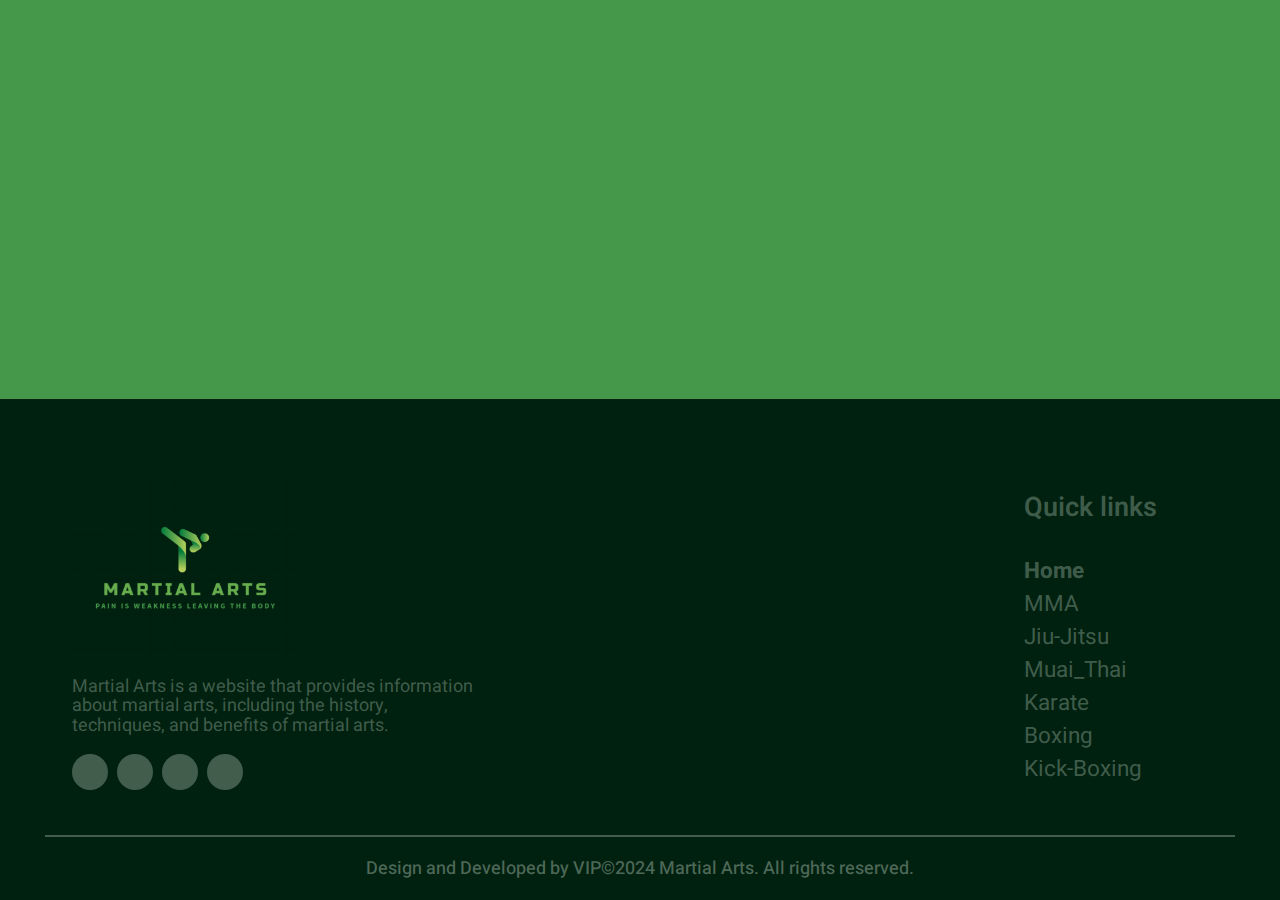
<file: Ivan/footer.html>
<!DOCTYPE html>
<html lang="en">
<head>
    <meta charset="UTF-8">
    <meta name="viewport" content="width=device-width, initial-scale=1.0">
    <title>Martial Arts</title>
    <link rel="stylesheet" href="https://cdnjs.cloudflare.com/ajax/libs/font-awesome/6.5.2/css/all.min.css" integrity="sha512-SnH5WK+bZxgPHs44uWIX+LLJAJ9/2PkPKZ5QiAj6Ta86w+fsb2TkcmfRyVX3pBnMFcV7oQPJkl9QevSCWr3W6A==" crossorigin="anonymous" referrerpolicy="no-referrer" />
    <link href="https://fonts.googleapis.com/css2?family=Heebo:wght@300;400;500;600;700;800;900&display=swap" rel="stylesheet">
    <link rel="stylesheet" href="footer.css">
</head>
<body>
<footer>
    <div class="container">
        <div class="wrapper">
            <div class="footer_widget">
                <a href="/Home/index.html">
                    <img src="projectITlogo.png" alt="logo" class="logo">
                </a>
                <p class="description">
                    Martial Arts is a website that provides information about martial arts, including the history, techniques, and benefits of martial arts.
                </p>
                <ul class="social_icons">
                    <li>
                        <a href="https://www.facebook.com/tues.bg/?locale=bg_BG" target="_blank">
                            <i class="fab fa-facebook-f"></i>
                        </a>
                    </li>
                    <li>
                        <a href="https://discord.com/channels/1182771961550614700/1182774586455097436" target="_blank">
                            <i class="fab fa-discord"></i>
                        </a>
                    </li>
                    <li>
                        <a href="https://www.instagram.com/tues.bg/" target="_blank">
                            <i class="fab fa-instagram"></i>
                        </a>
                    </li>
                    <li>
                        <a href="https://www.youtube.com/@TUES/featured" target="_blank">
                            <i class="fab fa-youtube"></i>
                        </a>
                    </li>
                </ul>
            </div>
            <div class="footer_widget">
                <h6>Quick links</h6>
                <ul class="links">
                    <li><a href="/Home/index.html"><b>Home</b></a></li>
                    <li><a href="/Valeri/mma.html">MMA</a></li>
                    <li><a href="/Valeri/jiu-jitsu.html">Jiu-Jitsu</a></li>
                    <li><a href="/Ivan/Muai_Thai.html">Muai_Thai</a></li>
                    <li><a href="/Ivan/Karate.html">Karate</a></li>
                    <li><a href="/Petar/Box.html">Boxing</a></li>
                    <li><a href="/Petar/Kick_Box.html">Kick-Boxing</a></li>
                    
                </ul>
            </div>
        </div>
        <div class="copyryght_wrapper">
         <p>Design and Developed by VIP&copy;2024 Martial Arts. All rights reserved.</p>       
        </div>
    </div>
</footer>
</body>
</html>
</file>
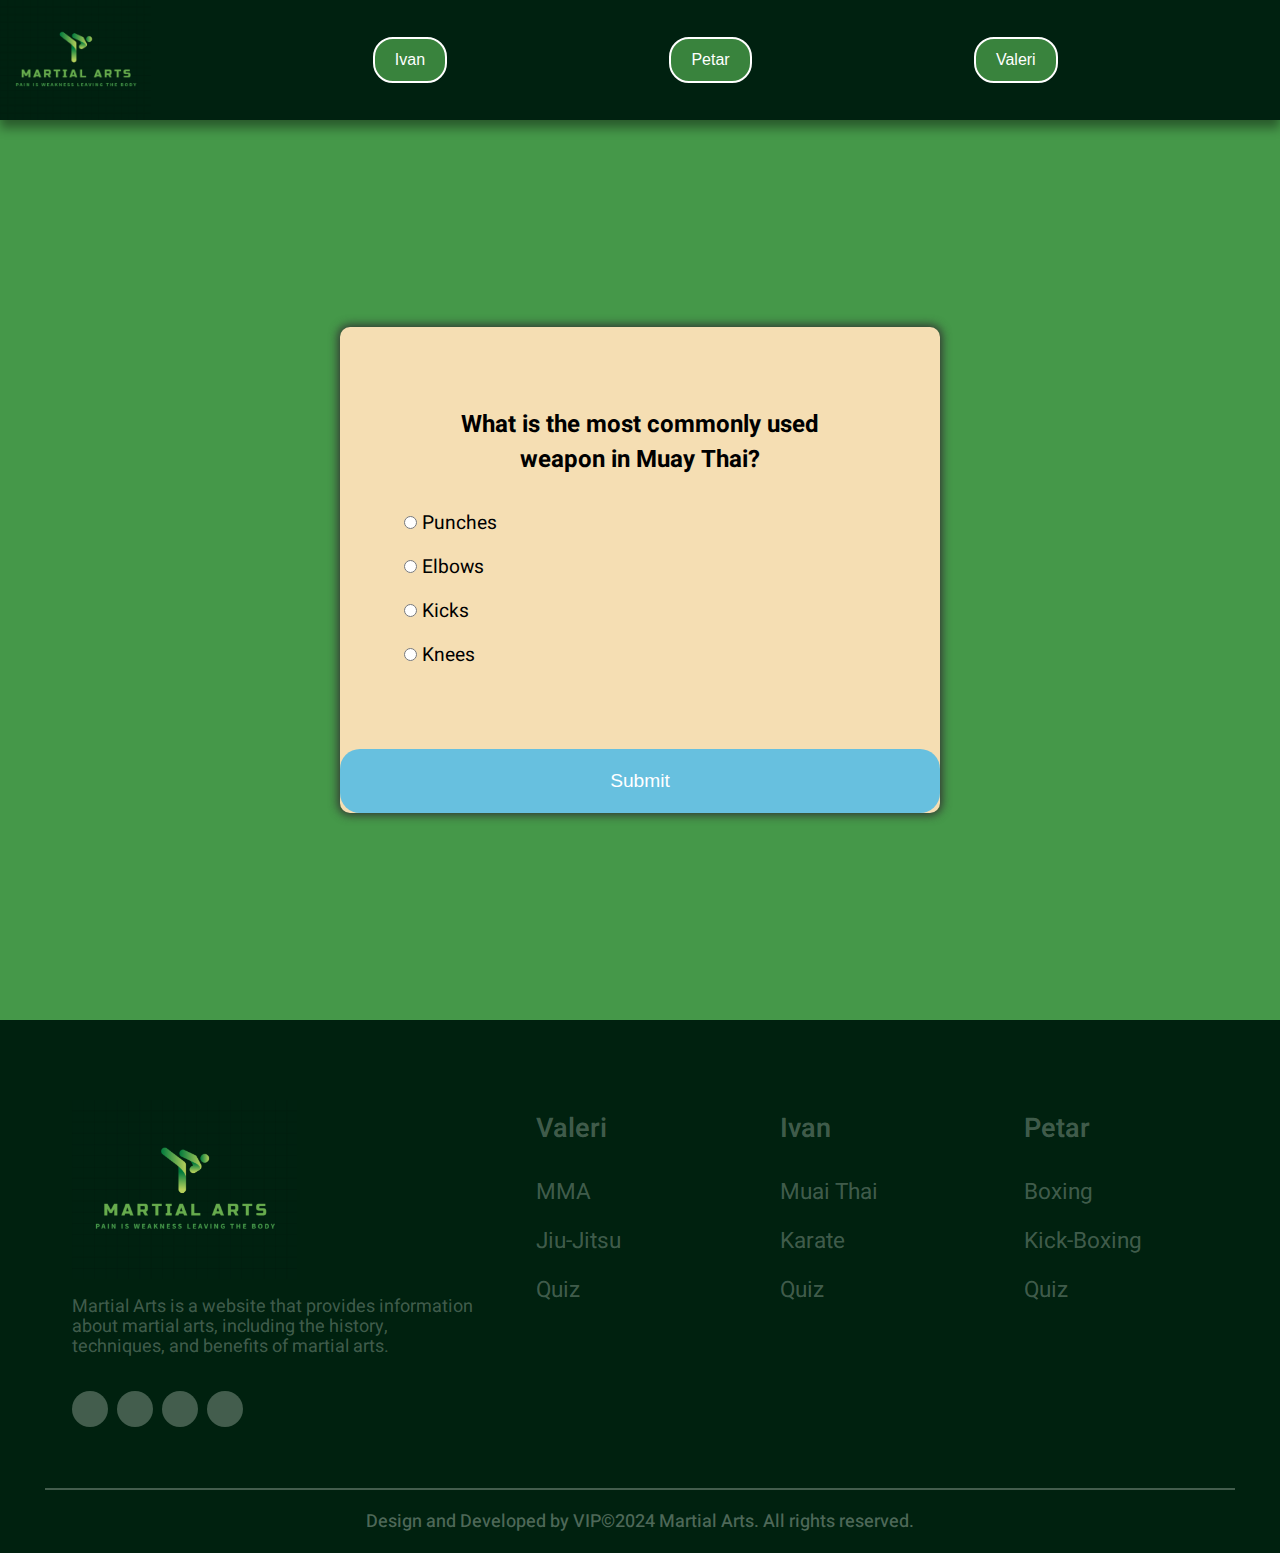
<file: Ivan/Quiz.html>
<!DOCTYPE html>
<html lang="en">
<head>
    <meta charset="UTF-8">
    <meta name="viewport" content="width=device-width, initial-scale=1.0">
    <title>Quiz</title>
    <link rel="stylesheet" href="https://cdnjs.cloudflare.com/ajax/libs/font-awesome/6.5.2/css/all.min.css" integrity="sha512-SnH5WK+bZxgPHs44uWIX+LLJAJ9/2PkPKZ5QiAj6Ta86w+fsb2TkcmfRyVX3pBnMFcV7oQPJkl9QevSCWr3W6A==" crossorigin="anonymous" referrerpolicy="no-referrer" />
    <link href="https://fonts.googleapis.com/css2?family=Heebo:wght@300;400;500;600;700;800;900&display=swap" rel="stylesheet">
    <link rel="stylesheet" href="Quiz.css">
    <script src="script.js" defer></script>
</head>
<body>
    <!-- Valeri's code for header -->
    <header>
        <a href="/Home/index.html">
            <img src="projectITlogo.png" class="logo_head">
        </a>
        <ul class="nav">
        <li>
            <div class="dropdown">
                <button class="dropbtn"><a href="index.html">Ivan</a></button>
                <div class="dropdown-content">
                <a href="\Ivan\Muai_Thai.html">Muai-Thai</a>
                    <a href="\Ivan\Karate.html">Karate</a>
                    <a href="/Ivan/Quiz.html">Quiz</a>
                </div>
            </div>
        </li>
        <li>            
            <div class="dropdown">
                <button class="dropbtn"><a href="index.html">Petar</a></button>
                <div class="dropdown-content">
                    <a href="\Petar\Box.html">Boxing</a>
                    <a href="\Petar\Kick_Box.html">Kick-Boxing</a>
                    <a href="\Petar\quiz.html" class="a-sports">Quiz</a>
            </div>
            </div>
        </li>
            <li>            
                <div class="dropdown">
                <button class="dropbtn"><a href="index.html">Valeri</a></button>
                <div class="dropdown-content">
                    <a href="\Valeri\mma.html">MMA</a>
                    <a href="\Valeri\jiujitsu.html">Jiu-Jitsu</a>
                    <a href="\Valeri\quiz.html" class="a-sports">Quiz</a>

                </div>
            </div>
        </li>
        </ul>
    </header>
    <main>
        <div class="body">
            <div class="quiz_container" id="quiz">
                <div class="quiz_header">
                    <h2 id="question">Question Text</h2>
                    <ul>
                        <li>
                            <input type="radio" name="answer" id="a" class="answer">
                            <label for="a" id="a_text">Answer</label>
                        </li>
                        <li>
                            <input type="radio" name="answer" id="b" class="answer">
                            <label for="b" id="b_text">Answer</label>
                        </li>
                        <li>
                            <input type="radio" name="answer" id="c" class="answer">
                            <label for="c" id="c_text">Answer</label>
                        </li>
                        <li>
                            <input type="radio" name="answer" id="d" class="answer">
                            <label for="d" id="d_text">Answer</label>
                        </li>
                    </ul>
                </div>
                <button id="submit" class="btn">Submit</button>
            </div>
        </div>
    </main>
    <footer>
        <div class="container">
            <div class="wrapper">
                <div class="footer_widget">
                    <a href="/Home/index.html">
                        <img src="projectITlogo.png" alt="logo" class="logo">
                    </a>
                    <p class="description">
                        Martial Arts is a website that provides information about martial arts, including the history, techniques, and benefits of martial arts.
                    </p>
                    <ul class="social_icons">
                        <li>
                            <a href="https://www.facebook.com/tues.bg/?locale=bg_BG" target="_blank">
                                <i class="fab fa-facebook-f"></i>
                            </a>
                        </li>
                        <li>
                            <a href="https://discord.com/channels/1182771961550614700/1182774586455097436" target="_blank">
                                <i class="fab fa-discord"></i>
                            </a>
                        </li>
                        <li>
                            <a href="https://www.instagram.com/tues.bg/" target="_blank">
                                <i class="fab fa-instagram"></i>
                            </a>
                        </li>
                        <li>
                            <a href="https://www.youtube.com/@TUES/featured" target="_blank">
                                <i class="fab fa-youtube"></i>
                            </a>
                        </li>
                    </ul>
                </div>
                <div class="footer_widget">
                    <h6>Valeri</h6>
                    <ul class="links">
                        <li><a href="/Valeri/mma.html">MMA</a></li>
                        <li><a href="/Valeri/bjj.html">Jiu-Jitsu</a></li>
                        <li><a href="/Valeri/quiz.html">Quiz</a></li>      
                    </ul>
                </div>
                <div class="footer_widget">
                    <h6>Ivan</h6>
                    <ul class="links">
                        <li><a href="/Ivan/Muai_Thai.html">Muai Thai</a></li>
                        <li><a href="/Ivan/Karate.html">Karate</a></li>
                        <li><a href="/Ivan/Quiz.html">Quiz</a></li>
                    </ul>
                </div>
                <div class="footer_widget">
                    <h6>Petar</h6>
                    <ul class="links">
                        <li><a href="/Petar/Box.html">Boxing</a></li>
                        <li><a href="/Petar/Kick_Box.html">Kick-Boxing</a></li>
                        <li><a href="/Petar/Quiz.html">Quiz</a></li>
                    </ul>
                </div>
            </div>
            <div class="copyryght_wrapper">
             <p>Design and Developed by VIP&copy;2024 Martial Arts. All rights reserved.</p>       
            </div>
        </div>
    </footer>
</body>
</html>
</file>
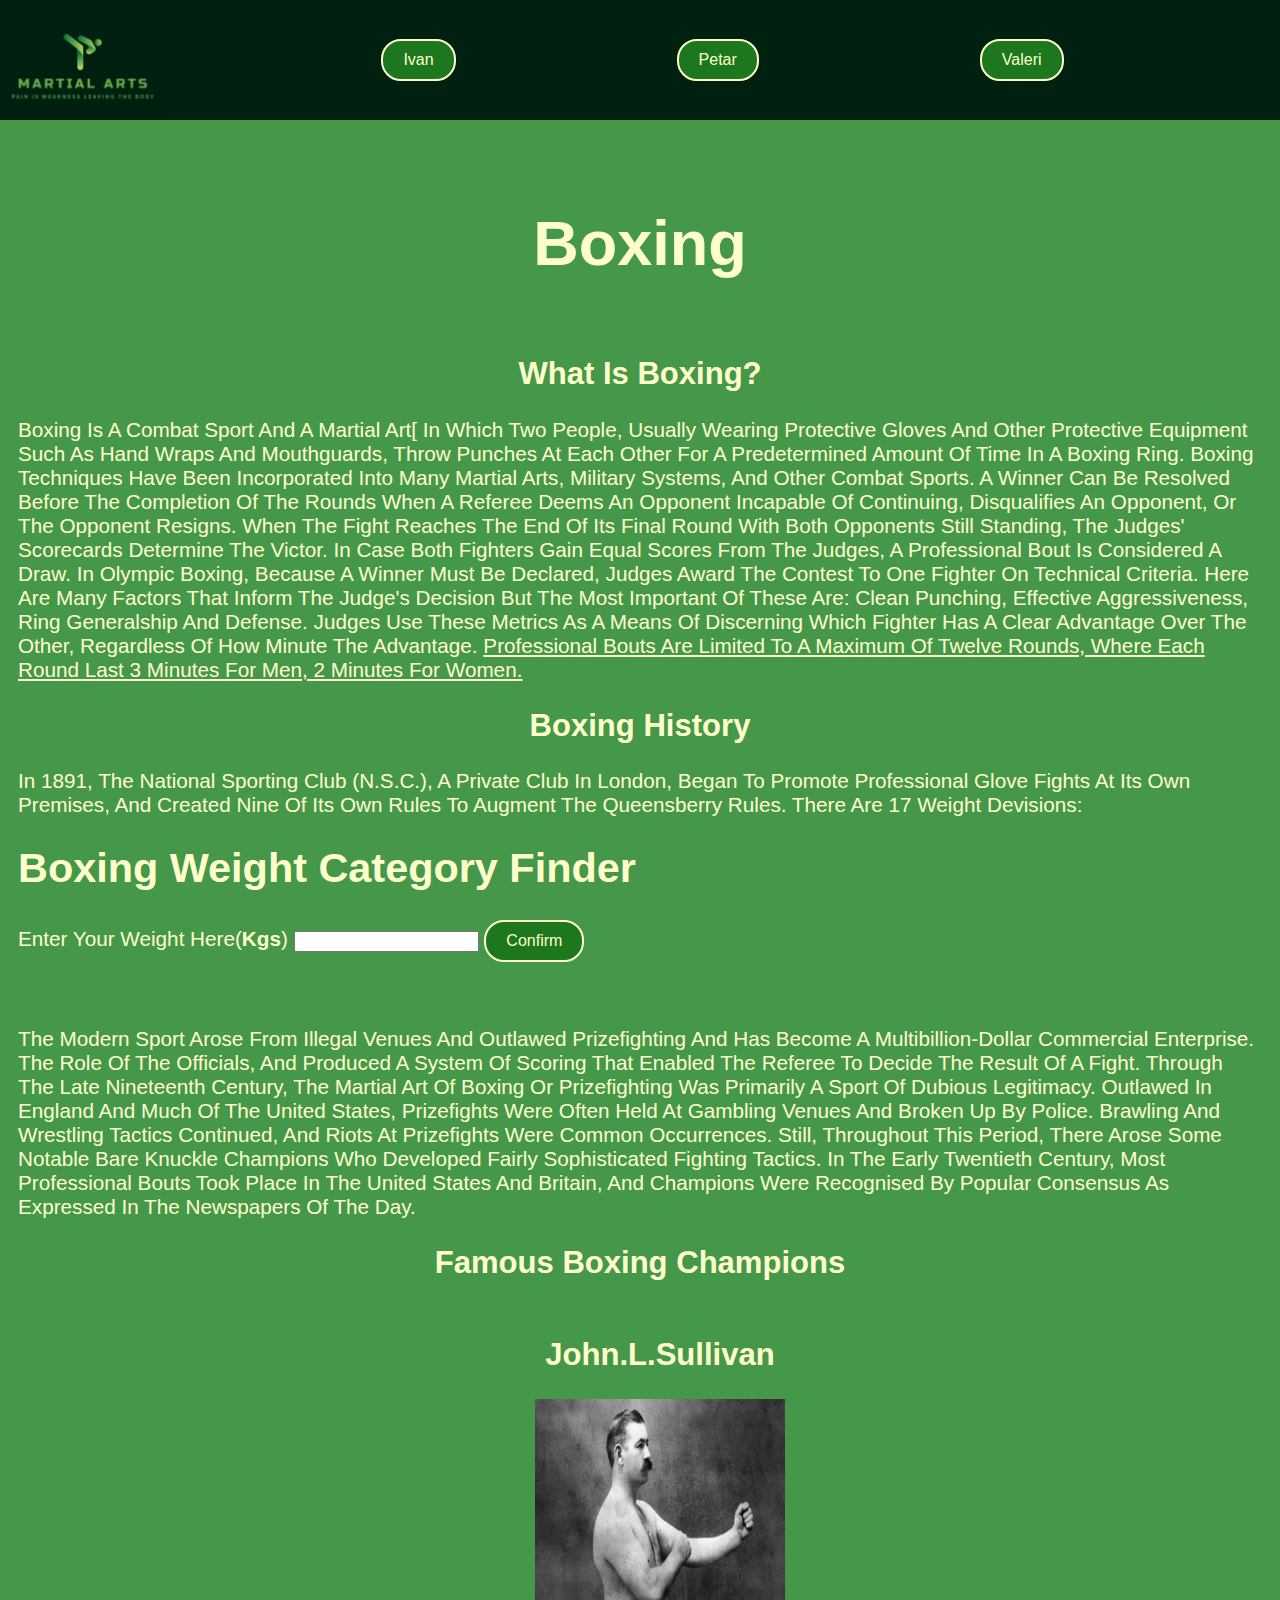
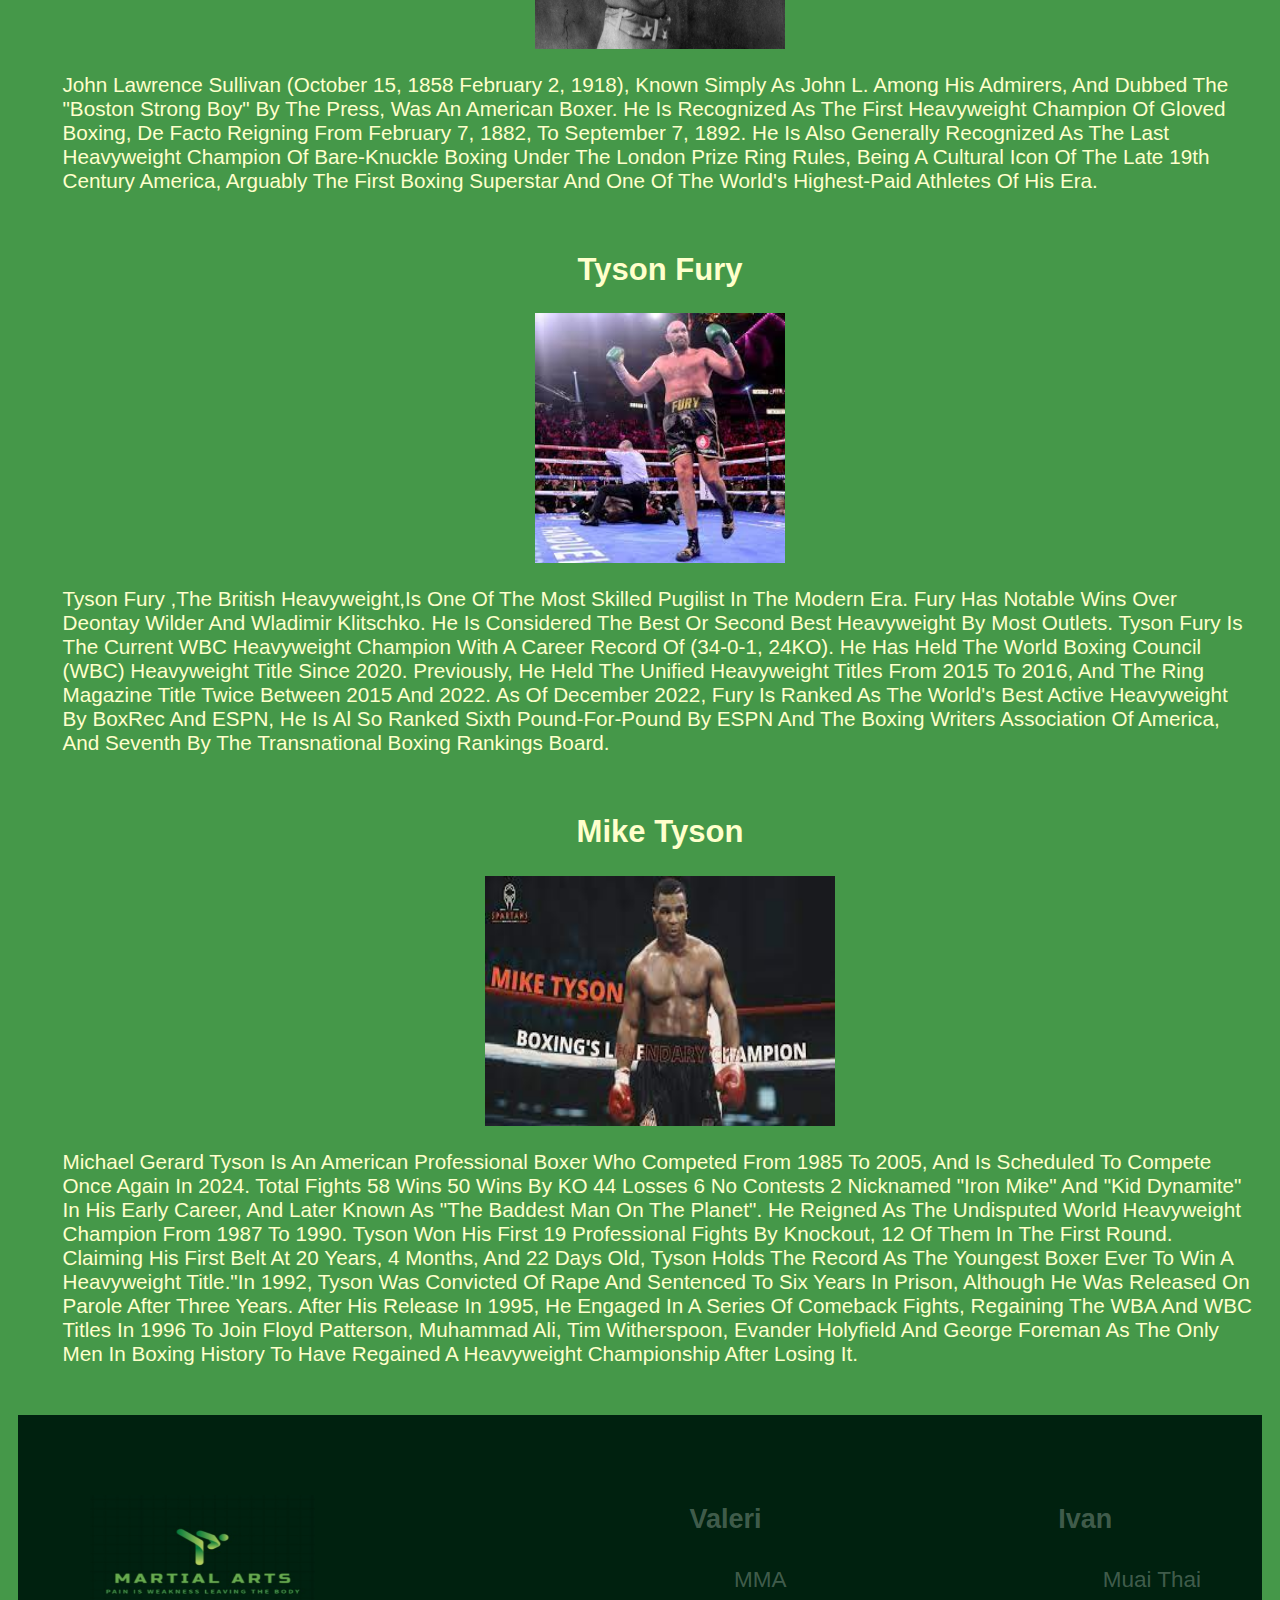
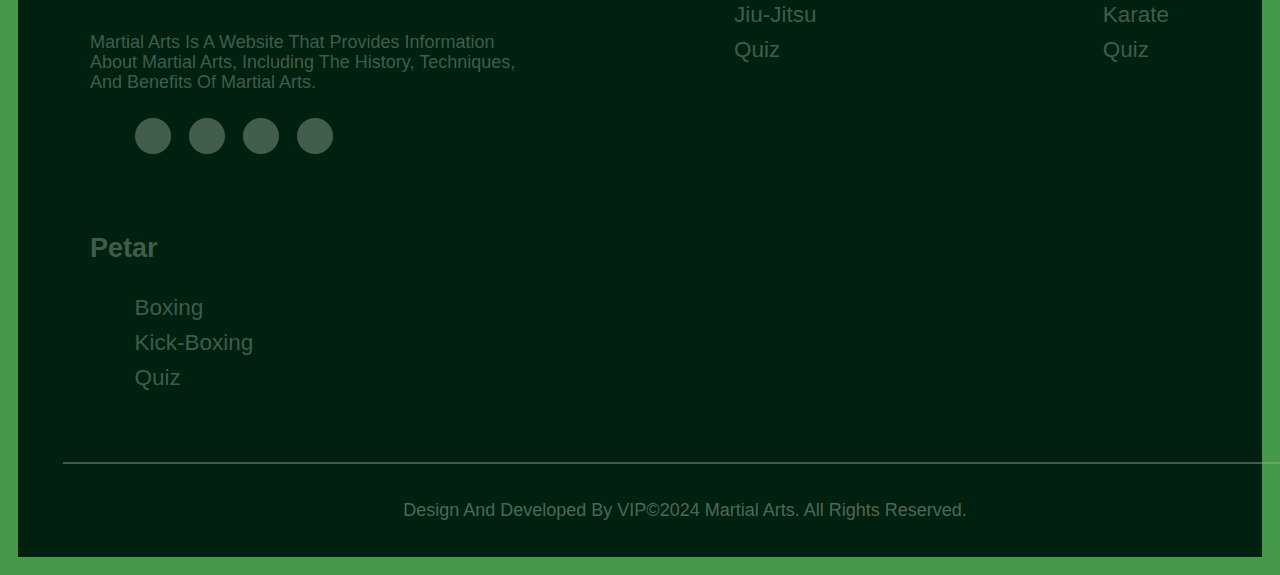
<file: Petar/Box.html>
<!DOCTYPE html>
<html lang="en">

<body>
    <head>
        <meta charset="UTF-8">
        <meta name="viewport" content="width=device-width, initial-scale=1.0">
        <title>Boxing</title>
        <link rel="stylesheet" href="https://cdnjs.cloudflare.com/ajax/libs/font-awesome/6.5.2/css/all.min.css" integrity="sha512-SnH5WK+bZxgPHs44uWIX+LLJAJ9/2PkPKZ5QiAj6Ta86w+fsb2TkcmfRyVX3pBnMFcV7oQPJkl9QevSCWr3W6A==" crossorigin="anonymous" referrerpolicy="no-referrer" />
        <link rel="stylesheet" href="stylep.css">
        <script src="\Petar\function.js"></script>
    </head>
    <header>
        <a href="\Home\index.html">
            <img src="Screenshot 2024-05-12 102639.png" class="logo">
        </a>
        <ul class="nav">
        <li>
            <div class="dropdown">
                <button class="dropbtn"><a href="index.html">Ivan</a></button>
                <div class="dropdown-content">
                    <a href="\Ivan\Muai_Thai.html">Muai-Thai</a>
                    <a href="\Ivan\Karate.html">Karate</a>
                    <a href="/Ivan/Quiz.html">Quiz</a>
                </div>
            </div>
        </li>
        <li>            
            <div class="dropdown">
                <button class="dropbtn"><a href="index.html">Petar</a></button>
                <div class="dropdown-content">
                    <a href="\Petar\Box.html">Boxing</a>
                    <a href="\Petar\Kick_Box.html">Kick-Boxing</a>
                    <a href="\Petar\Quiz.html">Quiz!!!</a>
            </div>
            </div>
        </li>
            <li>            
                <div class="dropdown">
                <button class="dropbtn"><a href="index.html">Valeri</a></button>
                <div class="dropdown-content">
                    <a href="\Valeri\mma.html">MMA</a>
                    <a href="\Valeri\bjj.html">Jiu-Jitsu</a>
                    <a href="/Valeri/quiz.html">Quiz</a>
                </div>
            </div>
        </li>
        </ul>
    </header><br>
<!--tuka shte bude infoto za martial arts na hoym peija mejdu hedyra i futyra-->
<main>
    <a class="General">
        <h1>Boxing</h1>
    </header>
    <a class="What is boxing?">

        <h2>What is boxing?</h2>
        <p>
            Boxing is a combat sport and a martial art[ in which two people, usually wearing protective gloves
            and other protective equipment such as hand wraps and mouthguards,
            throw punches at each other for a predetermined amount of time in a boxing ring.
            Boxing techniques have been incorporated into many martial arts, military systems, and other combat sports.
            A winner can be resolved before the completion of the rounds when a referee deems an opponent incapable of
            continuing,
            disqualifies an opponent, or the opponent resigns. When the fight reaches the end of its final round with
            both opponents still standing,
            the judges' scorecards determine the victor. In case both fighters gain equal scores from the judges, a
            professional bout is considered a draw.
            In Olympic boxing, because a winner must be declared,
            judges award the contest to one fighter on technical criteria.
            here are many factors that inform the judge's decision but the most important of these are: clean punching,
            effective aggressiveness, ring generalship and defense.
            Judges use these metrics as a means of discerning which fighter has a clear advantage over the other,
            regardless of how minute the advantage.
            <u class="Minutes">Professional bouts are limited to a maximum of twelve rounds, where each round last 3 minutes for men, 2
                minutes for women.</u>
        </p>
    </a>
    <a class="History of the sport">
        <h2>Boxing history</h2>
        <p>
            In 1891, the National Sporting Club (N.S.C.), a private club in London,
            began to promote professional glove fights at its own premises, and created nine of its own rules to augment
            the Queensberry Rules.
            There are 17 weight devisions:<br>
            <!--Make a js function that would display how many people are in each division-->
    <h1>Boxing Weight Category Finder</h1>
    <label for="weight">Enter your weight here(<b>kgs</b>)</label>
    <input type="number" id="weight" name="weight">
    <button onclick="findCategory()">Confirm</button>
    <p id="category"></p>   
        </p>
        <br>
        <p>The modern sport arose from illegal venues and outlawed prizefighting and has become a multibillion-dollar
            commercial enterprise.
            the role of the officials, and produced a system of scoring that enabled the referee to decide the result of
            a fight.
            Through the late nineteenth century, the martial art of boxing or prizefighting was primarily a sport of
            dubious legitimacy.
            Outlawed in England and much of the United States, prizefights were often held at gambling venues and broken
            up by police.
            Brawling and wrestling tactics continued, and riots at prizefights were common occurrences.
            Still, throughout this period, there arose some notable bare knuckle champions who developed fairly
            sophisticated fighting tactics.
            In the early twentieth century, most professional bouts took place in the United States and Britain,
            and champions were recognised by popular consensus as expressed in the newspapers of the day.
        </p>
    </a>
    <a class="Champions">
        <h2>Famous Boxing Champions</h2>
     <ul>
        <li class="John">    <h2>John.L.Sullivan</h2>
            
            <img src="JohnLSullivan.png" height="250vh" width="250vh"><br>
            John Lawrence Sullivan (October 15, 1858 February 2, 1918), known simply as John L. among his admirers,
             and dubbed the "Boston Strong Boy" by the press, was an American boxer. He is recognized as the first 
             heavyweight champion of gloved boxing, de facto reigning from February 7, 1882, to September 7, 1892. 
             He is also generally recognized as the last heavyweight champion of bare-knuckle boxing under the London Prize Ring Rules, 
             being a cultural icon of the late 19th century America, 
            arguably the first boxing superstar and one of the world's highest-paid athletes of his era.</li><br>
        <li class="Fury"><h2>Tyson fury</h2>
            <img class="Pic" src="TysonFury.png" height="250vh" width="250vh"><br>
            Tyson Fury ,the British Heavyweight,is one of the most skilled pugilist in the modern era. 
            Fury has notable wins over Deontay Wilder and Wladimir Klitschko. He is considered the best or second best heavyweight by most outlets.
            Tyson Fury is the current WBC heavyweight champion with a career record of (34-0-1, 24KO).
            He has held the World Boxing Council (WBC) heavyweight title since 2020. Previously, he held the unified
            heavyweight titles from 2015 to 2016, and the Ring magazine title twice between 2015 and 2022.
            As of December 2022, Fury is ranked as the world's best active heavyweight by BoxRec and ESPN, he is al
            so ranked sixth pound-for-pound by ESPN and the Boxing Writers Association of America, and seventh by the Transnational Boxing Rankings Board.
            <!--<img src="TysonFury.png">insert a picture of T.Fury-->
        </li><br>
        <li class="Mike"><h2>Mike Tyson</h2>
            <img src="MikeTyson.png" height="250vh" width="350vh"><br>
            Michael Gerard Tyson  is an American professional boxer who competed from 1985 to 2005, 
            and is scheduled to compete once again in 2024.
            Total fights	58
            Wins	50
            Wins by KO	44
            Losses	6
            No contests	2
             Nicknamed "Iron Mike" and "Kid Dynamite" in his early career, and later known as "The Baddest Man on the Planet". 
             He reigned as the undisputed world heavyweight champion from 1987 to 1990. Tyson won his first 19 professional fights by knockout,
            12 of them in the first round. Claiming his first belt at 20 years, 4 months, and 22 days old, 
            Tyson holds the record as the youngest boxer ever to win a heavyweight title."In 1992, 
            Tyson was convicted of rape and sentenced to six years in prison, although he was released on parole after three years.
            After his release in 1995, he engaged in a series of comeback fights, regaining the WBA and WBC titles in 1996 to join Floyd Patterson, 
            Muhammad Ali, Tim Witherspoon,
            Evander Holyfield and George Foreman as the only men in boxing history to have regained a heavyweight championship after losing it.
        </li><br>
        <!--<img src="MikeTyson.png">insert a picture of Mike Tyson-->
     </ul>
    </a>
    <footer>
        <div class="container">
            <div class="wrapper">
                <div class="footer_widget">
                    <a href="/Home/index.html">
                        <img src="Screenshot 2024-05-12 102639.png" alt="logo" class="logo">
                    </a>
                    <p class="description">
                        Martial Arts is a website that provides information about martial arts, including the history, techniques, and benefits of martial arts.
                    </p>
                    <ul class="social_icons">
                        <li>
                            <a href="https://www.facebook.com/tues.bg/?locale=bg_BG" target="_blank">
                                <i class="fab fa-facebook-f"></i>
                            </a>
                        </li>
                        <li>
                            <a href="https://discord.com/channels/1182771961550614700/1182774586455097436" target="_blank">
                                <i class="fab fa-discord"></i>
                            </a>
                        </li>
                        <li>
                            <a href="https://www.instagram.com/tues.bg/" target="_blank">
                                <i class="fab fa-instagram"></i>
                            </a>
                        </li>
                        <li>
                            <a href="https://www.youtube.com/@TUES/featured" target="_blank">
                                <i class="fab fa-youtube"></i>
                            </a>
                        </li>
                    </ul>
                </div>
                <div class="footer_widget">
                    <h6>Valeri</h6>
                    <ul class="links">
                        <li><a href="/Valeri/mma.html">MMA</a></li>
                        <li><a href="/Valeri/bjj.html">Jiu-Jitsu</a></li>
                        <li><a href="/Valeri/quiz.html">Quiz</a></li>      
                    </ul>
                </div>
                <div class="footer_widget">
                    <h6>Ivan</h6>
                    <ul class="links">
                        <li><a href="/Ivan/Muai_Thai.html">Muai Thai</a></li>
                        <li><a href="/Ivan/Karate.html">Karate</a></li>
                        <li><a href="/Ivan/Quiz.html">Quiz</a></li>
                    </ul>
                </div>
                <div class="footer_widget">
                    <h6>Petar</h6>
                    <ul class="links">
                        <li><a href="/Petar/Box.html">Boxing</a></li>
                        <li><a href="/Petar/Kick_Box.html">Kick-Boxing</a></li>
                        <li><a href="/Petar/Quiz.html">Quiz</a></li>
                    </ul>
                </div>
            </div>
            <div class="copyryght_wrapper">
             <p>Design and Developed by VIP&copy;2024 Martial Arts. All rights reserved.</p>       
            </div>
        </div>
    </footer>
</body>

</html>
</file>
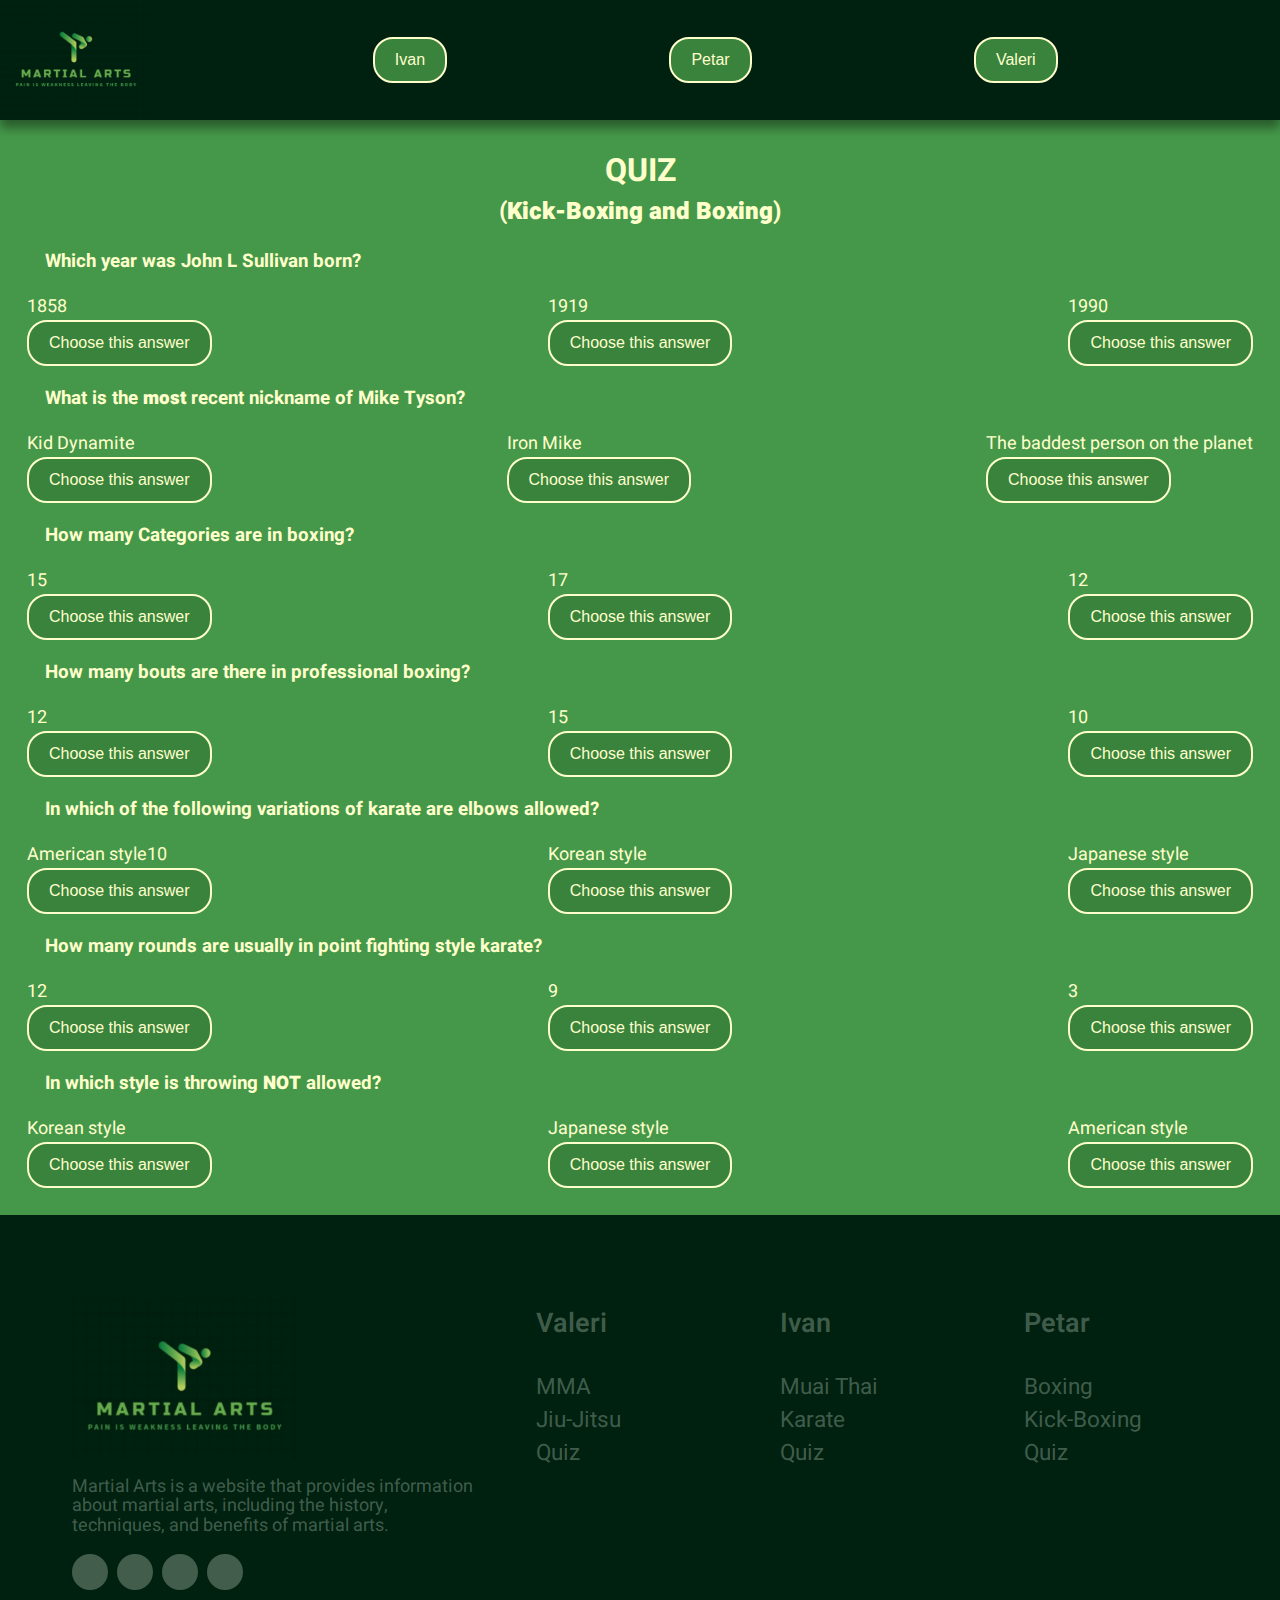
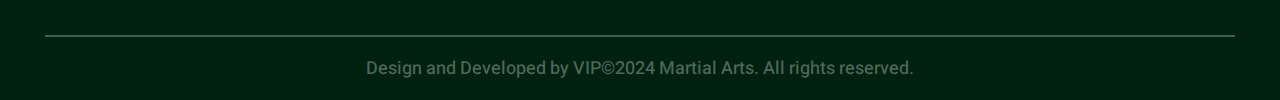
<file: Petar/Quiz.html>
<!DOCTYPE html>
<html lang="en">
<head>
    <meta charset="UTF-8">
    <meta name="viewport" content="width=device-width, initial-scale=1.0">
    <title>Martial Arts</title>
    <link rel="stylesheet" href="https://cdnjs.cloudflare.com/ajax/libs/font-awesome/6.5.2/css/all.min.css" integrity="sha512-SnH5WK+bZxgPHs44uWIX+LLJAJ9/2PkPKZ5QiAj6Ta86w+fsb2TkcmfRyVX3pBnMFcV7oQPJkl9QevSCWr3W6A==" crossorigin="anonymous" referrerpolicy="no-referrer" />
    <link href="https://fonts.googleapis.com/css2?family=Heebo:wght@300;400;500;600;700;800;900&display=swap" rel="stylesheet">
    <link rel="stylesheet" href="Quiz.css">
   <script src="function.js"></script>
</head>
<body>
    <header>
        <a href="\Home\index.html"><img src="\Home\projectITlogo.png" class="logo_head"></a>
        <ul class="nav">
        <li>
            <div class="dropdown">
                <button class="dropbtn"><a href="index.html">Ivan</a></button>
                <div class="dropdown-content">
                <a href="\Ivan\Muai_Thai.html" class="a-sports">Muai-Thai</a>
                    <a href="\Ivan\Karate.html" class="a-sports">Karate</a>
                    <a href="/Ivan/Quiz.html">Quiz</a>
                </div>
            </div>
        </li>
        <li>            
            <div class="dropdown">
                <button class="dropbtn"><a href="index.html">Petar</a></button>
                <div class="dropdown-content">
                    <a href="\Petar\Box.html" class="a-sports">Boxing</a>
                    <a href="\Petar\Kick_Box.html" class="a-sports">Kick-Boxing</a>
                    <a href="\Petar\Quiz.html">Quiz!!!</a>
            </div>
            </div>
        </li>
            <li>            
                <div class="dropdown">
                <button class="dropbtn"><a href="index.html">Valeri</a></button>
                <div class="dropdown-content">
                    <a href="\Valeri\mma.html" class="a-sports">MMA</a>
                    <a href="\Valeri\bjj.html" class="a-sports">Jiu-Jitsu</a>
                    <a href="/Valeri/quiz.html">Quiz</a>
                </div>
            </div>
        </li>
        </ul>
    </header>
    <main>
<h1>QUIZ</h1>
<h2>(<b>Kick-Boxing and Boxing</b>)</h2>
<h3>Which year was John L Sullivan born?</h3>
<ul>
    <li>
        1858<br><button onclick="Change_Correct()">Choose this answer</button>
        <p id="Correct"></p> 
    </li>
    <li> 
        1919<br><button onclick="Change_wrong()">Choose this answer</button>
        <p id="Wrong"></p> 
    </li>
    <li>
        1990<br><button onclick="Change_wrong1()">Choose this answer</button>
        <p id="Wrong1"></p> 
    </li>
</ul>
<h3>What is the<b> most</b> recent nickname of Mike Tyson?</h3>
<ul>
    <li>
        Kid Dynamite<br><button onclick="Change_wrong2()">Choose this answer</button>
        <p id="Wrong2"></p> 
    </li>
    <li>    
        Iron Mike<br><button onclick="Change_wrong3()">Choose this answer</button>
        <p id="Wrong3"></p> 
    </li>
    <li>
        The baddest person on the planet<br><button onclick="Change_Correct1()">Choose this answer</button>
        <p id="Correct1"></p> 
    </li>
</ul>
<h3>How many Categories are in boxing?</h3>
<ul>
    <li>
        15<br><button onclick="Change_wrong4()">Choose this answer</button>
        <p id="Wrong4"></p> 
    </li>
    <li>
        17<br><button onclick="Change_Correct2()">Choose this answer</button>
        <p id="Correct2"></p> 
    </li>
    <li>
        12<br><button onclick="Change_wrong5()">Choose this answer</button>
        <p id="Wrong5"></p> 
    </li>
</ul>
<h3>How many bouts are there in professional boxing?</h3>
<ul>
    <li>
        12<br><button onclick="Change_Correct3()">Choose this answer</button>
        <p id="Correct3"></p> 
    </li>
    <li>
        15<br><button onclick="Change_wrong6()">Choose this answer</button>
        <p id="Wrong6"></p> 
    </li>
    <li>
        10<br><button onclick="Change_wrong7()">Choose this answer</button>
        <p id="Wrong7"></p> 
    </li>
</ul>
<h3>In which of the following variations of karate are elbows allowed?</h3>
<ul>
    <li>
        American style10<br><button onclick="Change_wrong8()">Choose this answer</button>
        <p id="Wrong8"></p> 
    </li>
    <li>
        Korean style<br><button onclick="Change_Correct4()">Choose this answer</button>
        <p id="Correct4"></p> 
    </li>
    <li>
        Japanese style <br><button onclick="Change_wrong9()">Choose this answer</button>
        <p id="Wrong9"></p> 
    </li>
</ul>
<h3>How many rounds are usually in point fighting style karate?</h3>
<ul>
    <li>
        12 <br><button onclick="Change_wrong10()">Choose this answer</button>
        <p id="Wrong10"></p> 
    </li>
    <li>
        9<br><button onclick="Change_wrong11()">Choose this answer</button>
        <p id="Wrong11"></p> 
    </li>
    <li>
        3<br><button onclick="Change_Correct5()">Choose this answer</button>
        <p id="Correct5"></p> 
    </li>
</ul>
<h3>In which style is throwing <b>NOT</b> allowed?</h3>
<ul>
    <li>
        Korean style <br><button onclick="Change_wrong12()">Choose this answer</button>
        <p id="Wrong12"></p> 
    </li>
    <li>
        Japanese style<br><button onclick="Change_Correct6()">Choose this answer</button>
        <p id="Correct6"></p> 
    </li>
    <li>
        American style<br><button onclick="Change_wrong13()">Choose this answer</button>
        <p id="Wrong13"></p> 
    </li>
</ul>
    </main>
    <footer>
        <div class="container">
            <div class="wrapper">
                <div class="footer_widget">
                    <a href="/Home/index.html">
                        <img src="Screenshot 2024-05-12 102639.png" alt="logo" class="logo">
                    </a>
                    <p class="description">
                        Martial Arts is a website that provides information about martial arts, including the history, techniques, and benefits of martial arts.
                    </p>
                    <ul class="social_icons">
                        <li>
                            <a href="https://www.facebook.com/tues.bg/?locale=bg_BG" target="_blank">
                                <i class="fab fa-facebook-f"></i>
                            </a>
                        </li>
                        <li>
                            <a href="https://discord.com/channels/1182771961550614700/1182774586455097436" target="_blank">
                                <i class="fab fa-discord"></i>
                            </a>
                        </li>
                        <li>
                            <a href="https://www.instagram.com/tues.bg/" target="_blank">
                                <i class="fab fa-instagram"></i>
                            </a>
                        </li>
                        <li>
                            <a href="https://www.youtube.com/@TUES/featured" target="_blank">
                                <i class="fab fa-youtube"></i>
                            </a>
                        </li>
                    </ul>
                </div>
                <div class="footer_widget">
                    <h6>Valeri</h6>
                    <ul class="links">
                        <li><a href="/Valeri/mma.html">MMA</a></li>
                        <li><a href="/Valeri/bjj.html">Jiu-Jitsu</a></li>
                        <li><a href="/Valeri/quiz.html">Quiz</a></li>      
                    </ul>
                </div>
                <div class="footer_widget">
                    <h6>Ivan</h6>
                    <ul class="links">
                        <li><a href="/Ivan/Muai_Thai.html">Muai Thai</a></li>
                        <li><a href="/Ivan/Karate.html">Karate</a></li>
                        <li><a href="/Ivan/Quiz.html">Quiz</a></li>
                    </ul>
                </div>
                <div class="footer_widget">
                    <h6>Petar</h6>
                    <ul class="links">
                        <li><a href="/Petar/Box.html">Boxing</a></li>
                        <li><a href="/Petar/Kick_Box.html">Kick-Boxing</a></li>
                        <li><a href="/Petar/Quiz.html">Quiz</a></li>
                    </ul>
                </div>
            </div>
            <div class="copyryght_wrapper">
             <p>Design and Developed by VIP&copy;2024 Martial Arts. All rights reserved.</p>       
            </div>
        </div>
    </footer>
</body>
</html>
</file>
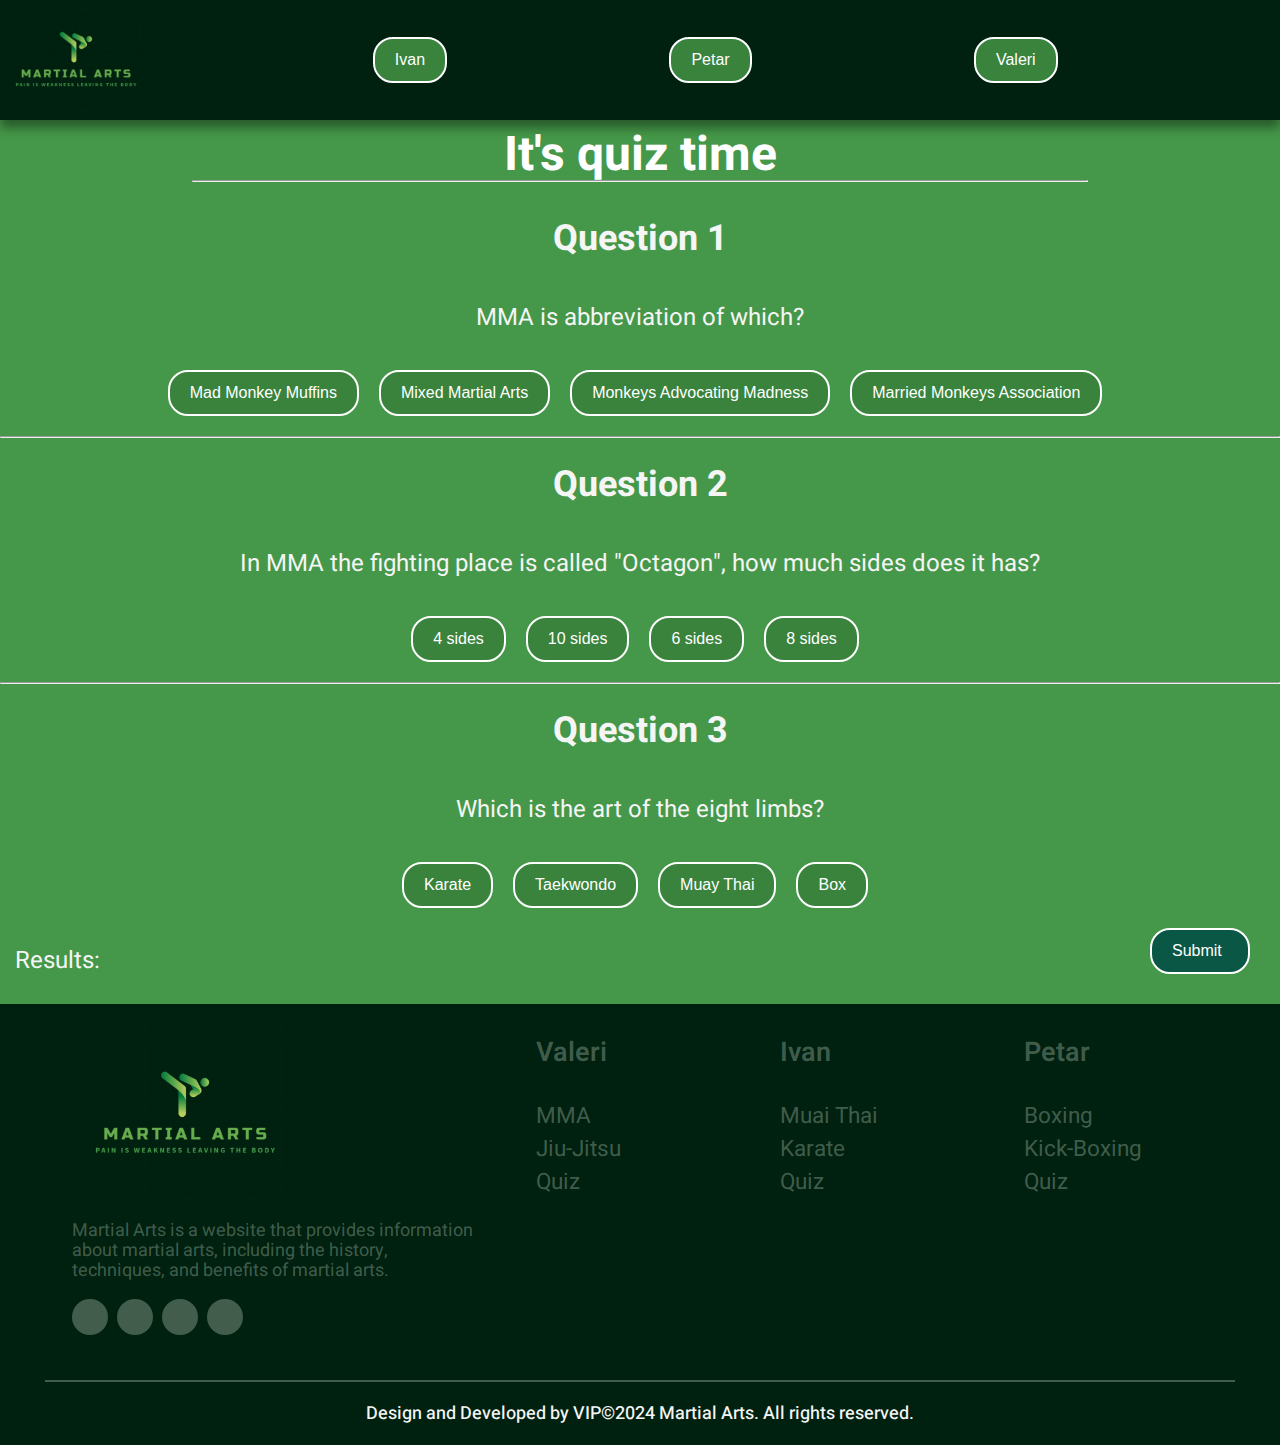
<file: Valeri/quiz.html>
<!DOCTYPE html>
<html lang="en">
<head>
    <meta charset="UTF-8">
    <meta name="viewport" content="width=device-width, initial-scale=1.0">
    <title>Mixed Martial Arts</title>
    <link rel="icon" href="\Home\projectITlogo.png">
    <link rel="stylesheet" href="https://cdnjs.cloudflare.com/ajax/libs/font-awesome/6.5.2/css/all.min.css" integrity="sha512-SnH5WK+bZxgPHs44uWIX+LLJAJ9/2PkPKZ5QiAj6Ta86w+fsb2TkcmfRyVX3pBnMFcV7oQPJkl9QevSCWr3W6A==" crossorigin="anonymous" referrerpolicy="no-referrer" />
    <link href="https://fonts.googleapis.com/css2?family=Heebo:wght@300;400;500;600;700;800;900&display=swap" rel="stylesheet">
    <link rel="stylesheet" href="quiz.css">
</head>
<body>

    <header>
        <a href="\Home\index.html"><img src="\Home\projectITlogo.png" class="logo_head"></a>
        <ul class="nav">
        <li>
            <div class="dropdown">
                <button class="dropbtn">Ivan</button>
                <div class="dropdown-content">
                <a href="\Ivan\Muai_Thai.html" class="a-sports">Muai-Thai</a>
                <a href="\Ivan\Karate.html" class="a-sports">Karate</a>
                <a href="\Ivan\Quiz.html" class="a-sports">Quiz</a>
                </div>
            </div>
        </li>
        <li>            
            <div class="dropdown">
                <button class="dropbtn">Petar</button>
                <div class="dropdown-content">
                    <a href="\Petar\Box.html" class="a-sports">Boxing</a>
                    <a href="\Petar\Kick_Box.html" class="a-sports">Kick-Boxing</a>
                    <a href="\Petar\quiz.html" class="a-sports">Quiz</a>
            </div>
            </div>
        </li>
            <li>            
                <div class="dropdown">
                <button class="dropbtn">Valeri</button>
                <div class="dropdown-content">
                    <a href="mma.html" class="a-sports">MMA</a>
                    <a href="bjj.html" class="a-sports">BJJ</a>
                    <a href="quiz.html" class="a-sports">Quiz</a>
                </div>
            </div>
        </li>
        </ul>
    </header>
    <h1>It's quiz time</h1>
    <hr class="line">

    <div class="test">
        <div class="question">
            <h2>Question 1</h2><br>
            <p>MMA is abbreviation of which? </p><br>
            <div class="form">
                <button class="choises1" id="choise1.1">Mad Monkey Muffins</button><br>
                <button class="choises1" id="choise1.2">Mixed Martial Arts </button><br>
                <button class="choises1" id="choise1.3">Monkeys Advocating Madness</button><br>
                <button class="choises1" id="choise1.4">Married Monkeys Association</button><br>
            </div>
        </div>
        <hr>
        <div class="question">
            <h2>Question 2</h2><br>
            <p>In MMA the fighting place is called "Octagon", how much sides does it has?</p><br>
            <div class="form">
                <button class="choises" id="choise2.1">4 sides</button><br>
                <button class="choises" id="choise2.2">10 sides</button><br>
                <button class="choises" id="choise2.3">6 sides</button><br>
                <button class="choises" id="choise2.4">8 sides</button><br>
            </div>
        </div>
        <hr>
        <div class="question">
            <h2>Question 3</h2><br>
            <p>Which is the art of the eight limbs?</p><br>
            <div class="form">
                <button class="choises" id="choise3.1">Karate</button><br>
                <button class="choises" id="choise3.2">Taekwondo</button><br>
                <button class="choises" id="choise3.3">Muay Thai</button><br>
                <button class="choises" id="choise3.4">Box</button><br>
            </div>
        </div>
    </div>
    <div class="end">
    <p id="results" class="result">Results:</p><br>
    <p id="result1" class="result"></p>
    <p id="result2" class="result"></p>
    <p id="result3" class="result"></p>
    <button id="submit">Submit</button>
    </div>
    <!--tuka nadolu e na Ivan html for footer -->
    <footer>
    <div class="container">
        <div class="wrapper">
            <div class="footer_widget">
                <a href="/Home/index.html">
                    <img src="\Home\projectITlogo.png" alt="logo" class="logo">
                </a>
                <p class="description">
                    Martial Arts is a website that provides information about martial arts, including the history, techniques, and benefits of martial arts.
                </p>
                <ul class="social_icons">
                    <li>
                        <a href="https://www.facebook.com/tues.bg/?locale=bg_BG" target="_blank">
                            <i class="fab fa-facebook-f"></i>
                        </a>
                    </li>
                    <li>
                        <a href="https://discord.com/channels/1182771961550614700/1182774586455097436" target="_blank">

                            <i class="fab fa-discord"></i>
                        </a>
                    </li>
                    <li>
                        <a href="https://www.instagram.com/tues.bg/" target="_blank">
                            <i class="fab fa-instagram"></i>
                        </a>
                    </li>
                    <li>
                        <a href="https://www.youtube.com/@TUES/featured" target="_blank">
                            <i class="fab fa-youtube"></i>
                        </a>
                    </li>
                </ul>
            </div>
            <div class="footer_widget">
                <h6>Valeri</h6>
                    <ul class="links">
                        <li><a href="/Valeri/mma.html">MMA</a></li>
                        <li><a href="/Valeri/bjj.html">Jiu-Jitsu</a></li>
                        <li><a href="/Valeri/quiz.html">Quiz</a></li>      
                    </ul>
                </div>
                <div class="footer_widget">
                    <h6>Ivan</h6>
                    <ul class="links">
                        <li><a href="/Ivan/Muai_Thai.html">Muai Thai</a></li>
                        <li><a href="/Ivan/Karate.html">Karate</a></li>
                        <li><a href="/Ivan/Quiz.html">Quiz</a></li>
                    </ul>
                </div>
                <div class="footer_widget">
                    <h6>Petar</h6>
                    <ul class="links">
                        <li><a href="/Petar/Box.html">Boxing</a></li>
                        <li><a href="/Petar/Kick_Box.html">Kick-Boxing</a></li>
                        <li><a href="/Petar/Quiz.html">Quiz</a></li>
                    </ul>
            </div>
        </div>
        <div class="copyryght_wrapper">
         <p>Design and Developed by VIP&copy;2024 Martial Arts. All rights reserved.</p>       
        </div>
    </div>
</footer>
    <script src="script.js"></script>
</body>
</html>
</file>
<file: Ivan/footer.css>
* {
    margin: 0;
    padding: 0;
    box-sizing: border-box;
}

body {
    margin: 0;
    padding: 0;
    min-height: 100vh;
    font-family: 'Heebo', sans-serif;
    display: flex;
    background-color: Rgb(69 152 73);  
    align-items: center;
    justify-content: flex-end;
    flex-direction: column; 
}

footer{
    position: relative;
    width: 100%;
    height: auto;
    padding-top: 80px;
    background-color: Rgba(0, 33, 15, 255);   
}

.container{
    width: 100%;
    max-width: 1320px;
    margin: 0 auto;
    padding: 0 5vh;
}

.wrapper{
    display: flex;
    flex-direction: row;
    justify-content: space-between;
    flex-wrap: wrap;
}
 
.wrapper .footer_widget{
    width: calc(20% - 3vh);
    margin: 0 1.5vh 5vh;
    padding: 0 1.5vh;
}

.wrapper .footer_widget:nth-child(1){
    width: calc(40% - 5vh);
    margin-right: 1.5vh;
}

.wrapper .footer_widget .logo{
    margin-bottom: 2vh;
    vertical-align: middle;
    width: 25vh;
}

.wrapper .footer_widget p{
    margin-bottom: 2vh;
    font-size: 2vh;
    color: hsla(139, 11%, 65%, 0.427);
    line-height: 2.2vh;
}

.wrapper .footer_widget .social_icons{
    display: flex;
    align-items: center;
    justify-content: flex-start;
}

.wrapper .footer_widget .social_icons li{
    list-style: none;
}

.wrapper .footer_widget .social_icons li a{
    width: 4vh;
    height: 4vh;
    margin-right: 1vh;
    color: #fff;
    background-color: hsla(139, 11%, 65%, 0.427);
    border-radius: 50%;
    font-size: 2.5vh;
    text-decoration: none;
    display: flex;
    align-items: center;
    justify-content: center;
    transition: all 0.3s ease-out;
}

.wrapper .footer_widget .social_icons li a:hover{
    background-color: #fff;
    color: Rgb(69 152 73);
}

.wrapper .footer_widget h6{
    color: hsla(139, 11%, 65%, 0.427);
    font-size: 3vh;
    margin: 1vh 0 3vh;
    font-weight: 600;
}

.wrapper .footer_widget .links li{
    list-style: none;
}

.wrapper .footer_widget .links li a{
    color: hsla(139, 11%, 65%, 0.427);
    font-size: 2.5vh;
    text-decoration: none;
    transition: all 0.3s ease-out;
}

.wrapper .footer_widget .links li a:hover{
    color: hsla(0, 0%, 100%, 0.426);
}

.copyryght_wrapper{
    padding: 2vh;
    border-top: 0.3vh solid hsla(139, 11%, 65%, 0.427);
    color: hsla(138, 11%, 65%, 0.5);
    font-size: 2vh;
    text-align: center;
    font-weight: 500;
    }
</file>
<file: Ivan/Quiz.css>
body {
    margin: 0;
    padding: 0;
    min-height: 100vh;
    font-family: 'Heebo', sans-serif;
    display: flex;
    background-color: Rgb(69 152 73); 
    flex-direction: column;
    justify-content: space-between;
}

header{
    display:flex;
    align-items: center;
    background-color: rgb(0, 33, 16);
    position: sticky;
    top:0;
    box-shadow:  0px 8px 10px rgba(0, 0, 0, 0.4);
    z-index: 2;
} 
.logo_head{
    display:flex;
    height:120px;
}

.nav{
    width: 100%;
    height: 100%;
    display:flex;
    flex-direction: row;
    justify-content: space-evenly;
    align-items: top;
    margin: 0;
    padding: 0;
    color: white;
}

a{
    text-decoration: none;
    color: white;

}

li{
    list-style: none;
}
button {
    background-color: rgb(57, 131, 61);
    color: white;
    border-width: 2px;
    border-color: white;
    border-style: solid;
    border-radius: 20px;
    padding: 12px 20px;
    text-align: center;
    text-decoration: none;
    display: inline-block;
    font-size: 16px;
    cursor: pointer;
    transition: 0.5s;

}

button:hover {
    border-radius: 0px;
    background-color: rgb(69,169,73);
    color: white;
}

.dropdown {
    border-radius: 0px;
    position: relative;
    display: inline-block;
}

.dropdown-content {
    display: none;
    border-radius: 0px;
    border-width: 2px;
    border-color: white;
    position: absolute;
    background-color: rgb(66, 165, 69);
    min-width: 130px;
    margin: 0;
    z-index: 1;
}

.dropdown-content a {
    display: block;    

    border-width: 2px;
    border-color: white;
    border-radius: 0px;
    padding: 10px 15px;
    text-decoration: none;
    color: white;
}

.dropdown-content a:hover {
    border-width: 2px;
    border-color: white;
    border-radius: 0px;
    transition: 0.3s;
    background-color: rgb(69,169,73);

}

.dropdown:hover .dropdown-content {
    border-width: 2px;
    border-color: white;
    border-radius: 0px;
    transition: 0.3; 
    display: block;
    background-color: rgb(69, 169, 73, 0.6);
}

.dropdown:hover .dropbtn{
    border-width: 2px;
    border-color: white;
    border-radius: 0px;
    transition: 0.3s;
    background-color: rgb(69,152,73, 255);
}

.body{
    display: flex;
    flex-direction: column;
    justify-content: center;
    align-items: center;
    margin: 0;
    overflow: hidden;
    height: 100vh;
}

.quiz_container {
    background-color: wheat;
    border-radius: 10px;
    box-shadow: 0 0 10px 2px rgb(51, 51, 51);
    width: 600px;
    overflow: hidden;
}

.quiz_header {
    padding: 4rem;
}

h2{
    padding: 1rem;
    text-align: center;
    margin: 0;   
}

ul{
    list-style-type: none;
    padding: 0;
}

ul li{
    font-size: 1.2rem;
    margin: 1rem 0;
}

ul li label{
    cursor: pointer;
}

#submit{
    background-color: rgba(0, 170, 255, 0.581);
    color: white;
    border: none;
    display: block;
    width: 100%;
    cursor: pointer;
    font-size: 1.2rem;
    padding: 1.3rem;
    
}

#submit:hover{
    background-color: rgba(0, 170, 255, 0.897);
}

#submit:focus{
    outline: none;
    background-color: rgba(30, 206, 106, 0.719);
}

* {
    margin: 0;
    padding: 0;
    box-sizing: border-box;
}

footer{
    position: relative;
    width: 100%;
    height: auto;
    padding-top: 80px;
    background-color: Rgba(0, 33, 15, 255); 
    box-shadow: rgba(0, 0, 0, 0.4);
    z-index: 2;
}

.container{
    width: 100%;
    max-width: 1320px;
    margin: 0 auto;
    padding: 0 5vh;
}

.wrapper{
    display: flex;
    flex-direction: row;
    justify-content: space-between;
    flex-wrap: wrap;
}
 
.wrapper .footer_widget{
    width: calc(20% - 3vh);
    margin: 0 1.5vh 5vh;
    padding: 0 1.5vh;
}

.wrapper .footer_widget:nth-child(1){
    width: calc(40% - 5vh);
    margin-right: 1.5vh;
}

.wrapper .footer_widget .logo{
    margin-bottom: 2vh;
    vertical-align: middle;
    width: 25vh;
}

.wrapper .footer_widget p{
    margin-bottom: 2vh;
    font-size: 2vh;
    color: hsla(139, 11%, 65%, 0.427);
    line-height: 2.2vh;
}

.wrapper .footer_widget .social_icons{
    display: flex;
    align-items: center;
    justify-content: flex-start;
}

.wrapper .footer_widget .social_icons li{
    list-style: none;
}

.wrapper .footer_widget .social_icons li a{
    width: 4vh;
    height: 4vh;
    margin-right: 1vh;
    color: #fff;
    background-color: hsla(139, 11%, 65%, 0.427);
    border-radius: 50%;
    font-size: 2.5vh;
    text-decoration: none;
    display: flex;
    align-items: center;
    justify-content: center;
    transition: all 0.3s ease-out;
}

.wrapper .footer_widget .social_icons li a:hover{
    background-color: #fff;
    color: rgb(69 152 73);
}

.wrapper .footer_widget h6{
    color: hsla(139, 11%, 65%, 0.427);
    font-size: 3vh;
    margin: 1vh 0 3vh;
    font-weight: 600;
}

.wrapper .footer_widget .links li{
    list-style: none;
}

.wrapper .footer_widget .links li a{
    color: hsla(139, 11%, 65%, 0.427);
    font-size: 2.5vh;
    text-decoration: none;
    transition: all 0.3s ease-out;
}

.wrapper .footer_widget .links li a:hover{
    color: hsla(0, 0%, 100%, 0.426);
}

.copyryght_wrapper{
    padding: 2vh;
    border-top: 0.3vh solid hsla(139, 11%, 65%, 0.427);
    color: hsla(138, 11%, 65%, 0.5);
    font-size: 2vh;
    text-align: center;
    font-weight: 500;
    }
</file>
<file: Petar/stylep.css>
body{
        font-family: Arial, sans-serif;
        margin: 0;
        padding: 0;
        min-height: 100vh;   
        background-color: Rgb(69 152 73); 
        align-items: center;
        flex-direction: column; 
        justify-content:space-between;
        display:block;
        justify-content: space-between;
    }

    header{
        display:flex;
        align-items: center;
        justify-content: space-between;
        background-color: rgb(0, 33, 16);
    }
    .logo{
        display:flex;
        height:120px;
    }

    .nav{
        width: 100%;
        height: 100%;
        display:flex;
        flex-direction: row;
        justify-content: space-evenly;
        align-items: top;
        margin: 0;
        padding: 0;
        color: rgb(255, 255, 204) ;
    }

    a{
        text-decoration: none;
        color: rgb(255, 255, 204) ;
    }

    li{
        list-style: none;
        padding: 0.5vh;
    }
    button {
        background-color: rgb(28, 119, 30);
        color: rgb(255, 255, 204) ;
        border-width:2px;
        border-color: rgb(255, 255, 204) ;
        border-style: solid;
        border-radius: 20px;
        padding: 10px 20px;
        text-align: center;
        text-decoration: none;
        display: inline-block;
        font-size: 16px;
        cursor: pointer;

    }

    button:hover {
        border-radius: 0px;
        background-color: rgb(69,169,73);
        color:  rgb(255, 255, 204) ;
    }

    .dropdown {
        border-radius: 0px;
        position: relative;
        display: inline-block;
    }

    .dropdown-content {
        display: none;
        border-radius: 0px;
        border-width: 2px;
        border-color:  rgb(255, 255, 204) ;
        position: absolute;
        background-color: rgb(69, 169, 73);
        min-width: 130px;
        margin: 0;
        z-index: 1;
    }

    .dropdown-content a {
        display: block;    

        border-width: 2px;
        border-color:  rgb(255, 255, 204) ;
        border-radius: 0px;
        padding: 10px 15px;
        text-decoration: none;
        color:  rgb(255, 255, 204) ;
    }

    .dropdown-content a:hover {
        border-width: 2px;
        border-color:  rgb(255, 255, 204) ;
        border-radius: 0px;
        transition: 0.3s;
        background-color: rgb(69,169,73, 0.6);

    }

    .dropdown:hover .dropdown-content {
        border-width: 2px;
        border-color:  rgb(255, 255, 204) ;
        border-radius: 0px;
        transition: 0.3; 
        display: block;
        background-color: rgb(69, 169, 73, 0.6);
    }

    .dropdown:hover .dropbtn{
        border-width: 2px;
        border-color:  rgb(255, 255, 204) ;
        border-radius: 0px;
        transition: 0.3s;
        background-color: rgb(69,152,73, 255);
    }
.General{
    padding: 1vh;
    display: flex;
    justify-content: center;
    align-items: center;
    align-content:center;
    h1{
        font-size: 7vh;
        align-items: center;
        display: flex;
        justify-content: center;
    }
h2{
    font-size: 3vh;
    display: flex;
    justify-content: center;
}
}
.John{
    display:flex;
    flex-direction: column;
     align-items: center;
}
.Fury{
    display:flex;
    flex-direction: column;
     align-items: center;
}
.Mike{
    display:flex;
   flex-direction: column;
    align-items: center;
}
main{
    color:  rgb(255, 255, 204) ;
    padding: 1vh;
    margin: 1vh;
    font-size: 2.3vh;
    text-transform: capitalize ;
    h2{
        display: flex;
        justify-content: center;
    }
}
    footer{
        position: relative;
        width: 100%;
        height: auto;
        padding-top: 80px;
        background-color: Rgba(0, 33, 15, 255);   
    }

    .container{
        width: 100%;
        max-width: 1320px;
        margin: 0 auto;
        padding: 0 5vh;
    }

    .wrapper{
        display: flex;
        flex-direction: row;
        justify-content: space-between;
        flex-wrap: wrap;
    }
    
    .wrapper .footer_widget{
        width: calc(20% - 3vh);
        margin: 0 1.5vh 5vh;
        padding: 0 1.5vh;
    }

    .wrapper .footer_widget:nth-child(1){
        width: calc(40% - 5vh);
        margin-right: 1.5vh;
    }

    .wrapper .footer_widget .logo{
        margin-bottom: 2vh;
        vertical-align: middle;
        width: 25vh;
    }

    .wrapper .footer_widget p{
        margin-bottom: 2vh;
        font-size: 2vh;
        color: hsla(139, 11%, 65%, 0.427);
        line-height: 2.2vh;
    }

    .wrapper .footer_widget .social_icons{
        display: flex;
        align-items: center;
        justify-content: flex-start;
    }

    .wrapper .footer_widget .social_icons li{
        list-style: none;
    }

    .wrapper .footer_widget .social_icons li a{
        width: 4vh;
        height: 4vh;
        margin-right: 1vh;
        color:  rgb(255, 255, 204) ;
        background-color: hsla(139, 11%, 65%, 0.427);
        border-radius: 50%;
        font-size: 2.5vh;
        text-decoration: none;
        display: flex;
        align-items: center;
        justify-content: center;
        transition: all 0.3s ease-out;
    }

    .wrapper .footer_widget .social_icons li a:hover{
        background-color:  rgb(255, 255, 204) ;
        color: Rgb(69 152 73);
    }

    .wrapper .footer_widget h6{
        color: hsla(139, 11%, 65%, 0.427);
        font-size: 3vh;
        margin: 1vh 0 3vh;
        font-weight: 600;
    }

    .wrapper .footer_widget .links li{
        list-style: none;
    }

    .wrapper .footer_widget .links li a{
        color: hsla(139, 11%, 65%, 0.427);
        font-size: 2.5vh;
        text-decoration: none;
        transition: all 0.3s ease-out;
    }

    .wrapper .footer_widget .links li a:hover{
        color: hsla(0, 0%, 100%, 0.426);
    }

    .copyryght_wrapper{
        padding: 2vh;
        border-top: 0.3vh solid hsla(139, 11%, 65%, 0.427);
        color: hsla(138, 11%, 65%, 0.5);
        font-size: 2vh;
        text-align: center;
        font-weight: 500;
        }
</file>
<file: Petar/Quiz.css>
header{
    display:flex;
    align-items: center;
    background-color: rgb(0, 33, 16);
    position: sticky;
    top:0;
    box-shadow:  0px 8px 10px rgba(0, 0, 0, 0.4);
}
.logo_head{
    display:flex;
    height:120px;
}

.nav{
    width: 100%;
    height: 100%;
    display:flex;
    flex-direction: row;
    justify-content: space-evenly;
    align-items: top;
    margin: 0;
    padding: 0;
    color: rgba(255, 255, 204);
}

a{
    text-decoration: none;
    color: rgba(255, 255, 204);

}

li{
    list-style: none;
}
button {
    background-color: rgb(57, 131, 61);
    color: rgba(255, 255, 204);
    border-width: 2px;
    border-color: rgba(255, 255, 204);
    border-style: solid;
    border-radius: 20px;
    padding: 12px 20px;
    text-align: center;
    text-decoration: none;
    display: inline-block;
    font-size: 16px;
    cursor: pointer;

}

button:hover {
    border-radius: 0px;
    background-color: rgb(69,153,73);
    color: rgba(255, 255, 204);
}

.dropdown {
    border-radius: 0px;
    position: relative;
    display: inline-block;
}

.dropdown-content {
    display: none;
    border-radius: 0px;
    border-width: 2px;
    border-color: rgba(255, 255, 204);
    position: absolute;
    background-color: rgb(69, 153, 73);
    min-width: 130px;
    margin: 0;
    z-index: 1;
    box-shadow:  0px 8px 10px rgba(0, 0, 0, 0.6);
}

.dropdown-content a {
    display: block;    

    border-width: 2px;
    border-color: rgba(255, 255, 204);
    border-radius: 0px;
    padding: 10px 15px;
    text-decoration: none;
    color:rgba(255, 255, 204);
}

.dropdown-content a:hover {
    border-width: 2px;
    border-color: rgba(255, 255, 204);
    border-radius: 0px;
    transition: 0.3s;
    background-color: rgb(69,169,73);

}

.dropdown:hover .dropdown-content {
    border-width: 2px;
    border-color: rgba(255, 255, 204);
    border-radius: 0px;
    transition: 0.3; 
    display: block;
    background-color: rgba(69, 169, 72, 0.992);
}

.dropdown:hover .dropbtn{
    border-width: 2px;
    border-color: rgba(255, 255, 204);
    border-radius: 0px;
    transition: 0.3s;
    background-color: rgb(69,152,73, 255);
}

.a-sports:hover{
    text-decoration: none;
    color: rgba(255, 255, 255, 0.7);
}
h1{
    color: rgba(255, 255, 204);
    display: flex;
    justify-content: center;
}
h2{
    color: rgba(255, 255, 204);
    display: flex;
    justify-content: center;
}
.links{
   display: block;
}
ul{
    display: flex;
    justify-content: space-between;
    font-size:2vh;
}
h3{
    padding: 2vh;
}
main{
    color: rgba(255, 255, 204);
    padding: 2vh;
    margin: 1vh;
}

* {
    margin: 0;
    padding: 0;
    box-sizing: border-box;
}

body {
    margin: 0;
    padding: 0;
    min-height: 100vh;
    font-family: 'Heebo', sans-serif;
    display: block;
    background-color: Rgb(69 152 73);  
    align-items: center;
    justify-content: flex-end;
    flex-direction: column; 
}

footer{
    position: relative;
    width: 100%;
    height: auto;
    padding-top: 80px;
    background-color: Rgba(0, 33, 15, 255);   
}

.container{
    width: 100%;
    max-width: 1320px;
    margin: 0 auto;
    padding: 0 5vh;
}

.wrapper{
    display: flex;
    flex-direction: row;
    justify-content: space-between;
    flex-wrap: wrap;
}
 
.wrapper .footer_widget{
    width: calc(20% - 3vh);
    margin: 0 1.5vh 5vh;
    padding: 0 1.5vh;
}

.wrapper .footer_widget:nth-child(1){
    width: calc(40% - 5vh);
    margin-right: 1.5vh;
}

.wrapper .footer_widget .logo{
    margin-bottom: 2vh;
    vertical-align: middle;
    width: 25vh;
}

.wrapper .footer_widget p{
    margin-bottom: 2vh;
    font-size: 2vh;
    color: hsla(139, 11%, 65%, 0.427);
    line-height: 2.2vh;
}

.wrapper .footer_widget .social_icons{
    display: flex;
    align-items: center;
    justify-content: flex-start;
}

.wrapper .footer_widget .social_icons li{
    list-style: none;
}

.wrapper .footer_widget .social_icons li a{
    width: 4vh;
    height: 4vh;
    margin-right: 1vh;
    color: #fff;
    background-color: hsla(139, 11%, 65%, 0.427);
    border-radius: 50%;
    font-size: 2.5vh;
    text-decoration: none;
    display: flex;
    align-items: center;
    justify-content: center;
    transition: all 0.3s ease-out;
}

.wrapper .footer_widget .social_icons li a:hover{
    background-color: #fff;
    color: Rgb(69 152 73);
}

.wrapper .footer_widget h6{
    color: hsla(139, 11%, 65%, 0.427);
    font-size: 3vh;
    margin: 1vh 0 3vh;
    font-weight: 600;
}

.wrapper .footer_widget .links li{
    list-style: none;
}

.wrapper .footer_widget .links li a{
    color: hsla(139, 11%, 65%, 0.427);
    font-size: 2.5vh;
    text-decoration: none;
    transition: all 0.3s ease-out;
}

.wrapper .footer_widget .links li a:hover{
    color: hsla(0, 0%, 100%, 0.426);
}

.copyryght_wrapper{
    padding: 2vh;
    border-top: 0.3vh solid hsla(139, 11%, 65%, 0.427);
    color: hsla(138, 11%, 65%, 0.5);
    font-size: 2vh;
    text-align: center;
    font-weight: 500;
    }
</file>
<file: Valeri/quiz.css>
*{
    color:whitesmoke;
    z-index: 1;
}

body {
    margin: 0;
    padding: 0;
    min-height: 100vh;
    font-family: 'Heebo', sans-serif;
    display: flex;
    background-color:   rgb(69,152,73); 
    justify-content: space-between;
    flex-direction: column;
}

header{
    display:flex;
    align-items: center;
    background-color: rgb(0, 33, 16);
    position: sticky;
    top:0;
    box-shadow:  0px 8px 10px rgba(0, 0, 0, 0.4);
    z-index: 2;
}
.logo_head{
    display:flex;
    height:120px;
}

.nav{
    width: 100%;
    height: 100%;
    display:flex;
    flex-direction: row;
    justify-content: space-evenly;
    align-items: top;
    margin: 0;
    padding: 0;
    color: white;
}

a{
    text-decoration: none;
    color: white;

}

li{
    list-style: none;
}
button {
    background-color: rgb(57, 131, 61);
    color: white;
    border-width: 2px;
    border-color: white;
    border-style: solid;
    border-radius: 20px;
    padding: 12px 20px;
    text-align: center;
    text-decoration: none;
    display: inline-block;
    font-size: 16px;
    cursor: pointer;
    transition: 0.33s;

}

button:hover {
    border-radius: 0px;
    background-color: rgb(69,153,73);
    color: white;
}

.dropdown {
    border-radius: 0px;
    position: relative;
    display: inline-block;
}

.dropdown-content {
    display: none;
    border-radius: 0px;
    border-width: 2px;
    border-color: white;
    position: absolute;
    background-color: rgb(69, 153, 73);
    min-width: 130px;
    margin: 0;
    z-index: 1;
    box-shadow:  0px 8px 10px rgba(0, 0, 0, 0.6);
}

.dropdown-content a {
    display: block;    

    border-width: 2px;
    border-color: white;
    border-radius: 0px;
    padding: 10px 15px;
    text-decoration: none;
    color: white;
}

.dropdown-content a:hover {
    border-width: 2px;
    border-color: white;
    border-radius: 0px;
    transition: 0.3s;
    background-color: rgb(69,169,73);

}

.dropdown:hover .dropdown-content {
    border-width: 2px;
    border-color: white;
    border-radius: 0px;
    transition: 0.3; 
    display: block;
    background-color: rgba(69, 169, 72, 0.992);
}

.dropdown:hover .dropbtn{
    border-width: 2px;
    border-color: white;
    border-radius: 0px;
    transition: 0.3s;
    background-color: rgb(69,152,73, 255);
}

.a-sports:hover{
    text-decoration: none;
    color: rgba(255, 255, 255, 0.7);
}







h1{
    font-size: 3em;
    color: white;
    text-align: center;


}


.line{
    width: 70%;
    align-self: center;
    position: relative;
    bottom:10px;
}


.question{
    display:flex;
    flex-direction: column;
    align-items: center;
    font-size: 1.5em;
    color: white;
    margin-top: 20px;
}

.form{
    display:flex;
    margin-bottom: 20px;
    gap:10px;
}







.end{
    display:flex;
    flex-direction: row;
    justify-content: space-between;
    font-size: 1.5em;
    color: white;
}
#submit{
    background-color: rgb(10, 87, 70);
    display: flex;
    align-self: flex-end;
    width: 100px;
    margin:0 30px 30px 30px;
}

.result{
    margin-right:20px;
    margin: 15px;
    font-size: 1.0em;
}

.selected{
    background-color: white;
}
/* ottuk nadolu e css na IVAN za fotera*/


* {
    margin: 0;
    padding: 0;
    box-sizing: border-box;
}



footer{
    position: relative;
    width: 100%;
    height: auto;
    padding-top: 20px;
    background-color: Rgba(0, 33, 15, 255); 
 /*   border-top-left-radius:2% ;
    border-top-right-radius:2% ;*/  
}

.container{
    width: 100%;
    max-width: 1320px;
    margin: 0 auto;
    padding: 0 5vh;
}

.wrapper{
    display: flex;
    flex-direction: row;
    justify-content: space-between;
    flex-wrap: wrap;
}
 
.wrapper .footer_widget{
    width: calc(20% - 3vh);
    margin: 0 1.5vh 5vh;
    padding: 0 1.5vh;
}

.wrapper .footer_widget:nth-child(1){
    width: calc(40% - 5vh);
    margin-right: 1.5vh;
}

.wrapper .footer_widget .logo{
    margin-bottom: 2vh;
    vertical-align: middle;
    width: 25vh;
}

.wrapper .footer_widget p{
    margin-bottom: 2vh;
    font-size: 2vh;
    color: hsla(139, 11%, 65%, 0.427);
    line-height: 2.2vh;
}

.wrapper .footer_widget .social_icons{
    display: flex;
    align-items: center;
    justify-content: flex-start;
}

.wrapper .footer_widget .social_icons li{
    list-style: none;
}

.wrapper .footer_widget .social_icons li a{
    width: 4vh;
    height: 4vh;
    margin-right: 1vh;
    color: #fff;
    background-color: hsla(139, 11%, 65%, 0.427);
    border-radius: 50%;
    font-size: 2.5vh;
    text-decoration: none;
    display: flex;
    align-items: center;
    justify-content: center;
    transition: all 0.3s ease-out;
}

.wrapper .footer_widget .social_icons li a:hover{
    background-color: #fff;
    color: Rgb(69 152 73);
}

.wrapper .footer_widget h6{
    color: hsla(139, 11%, 65%, 0.427);
    font-size: 3vh;
    margin: 1vh 0 3vh;
    font-weight: 600;
}

.wrapper .footer_widget .links li{
    list-style: none;
}

.wrapper .footer_widget .links li a{
    color: hsla(139, 11%, 65%, 0.427);
    font-size: 2.5vh;
    text-decoration: none;
    transition: all 0.3s ease-out;
}

.wrapper .footer_widget .links li a:hover{
    color: hsla(0, 0%, 100%, 0.426);
}

.copyryght_wrapper{
    padding: 2vh;
    border-top: 0.3vh solid hsla(139, 11%, 65%, 0.427);
    color: hsla(138, 11%, 65%, 0.5);
    font-size: 2vh;
    text-align: center;
    font-weight: 500;
    }
</file>
